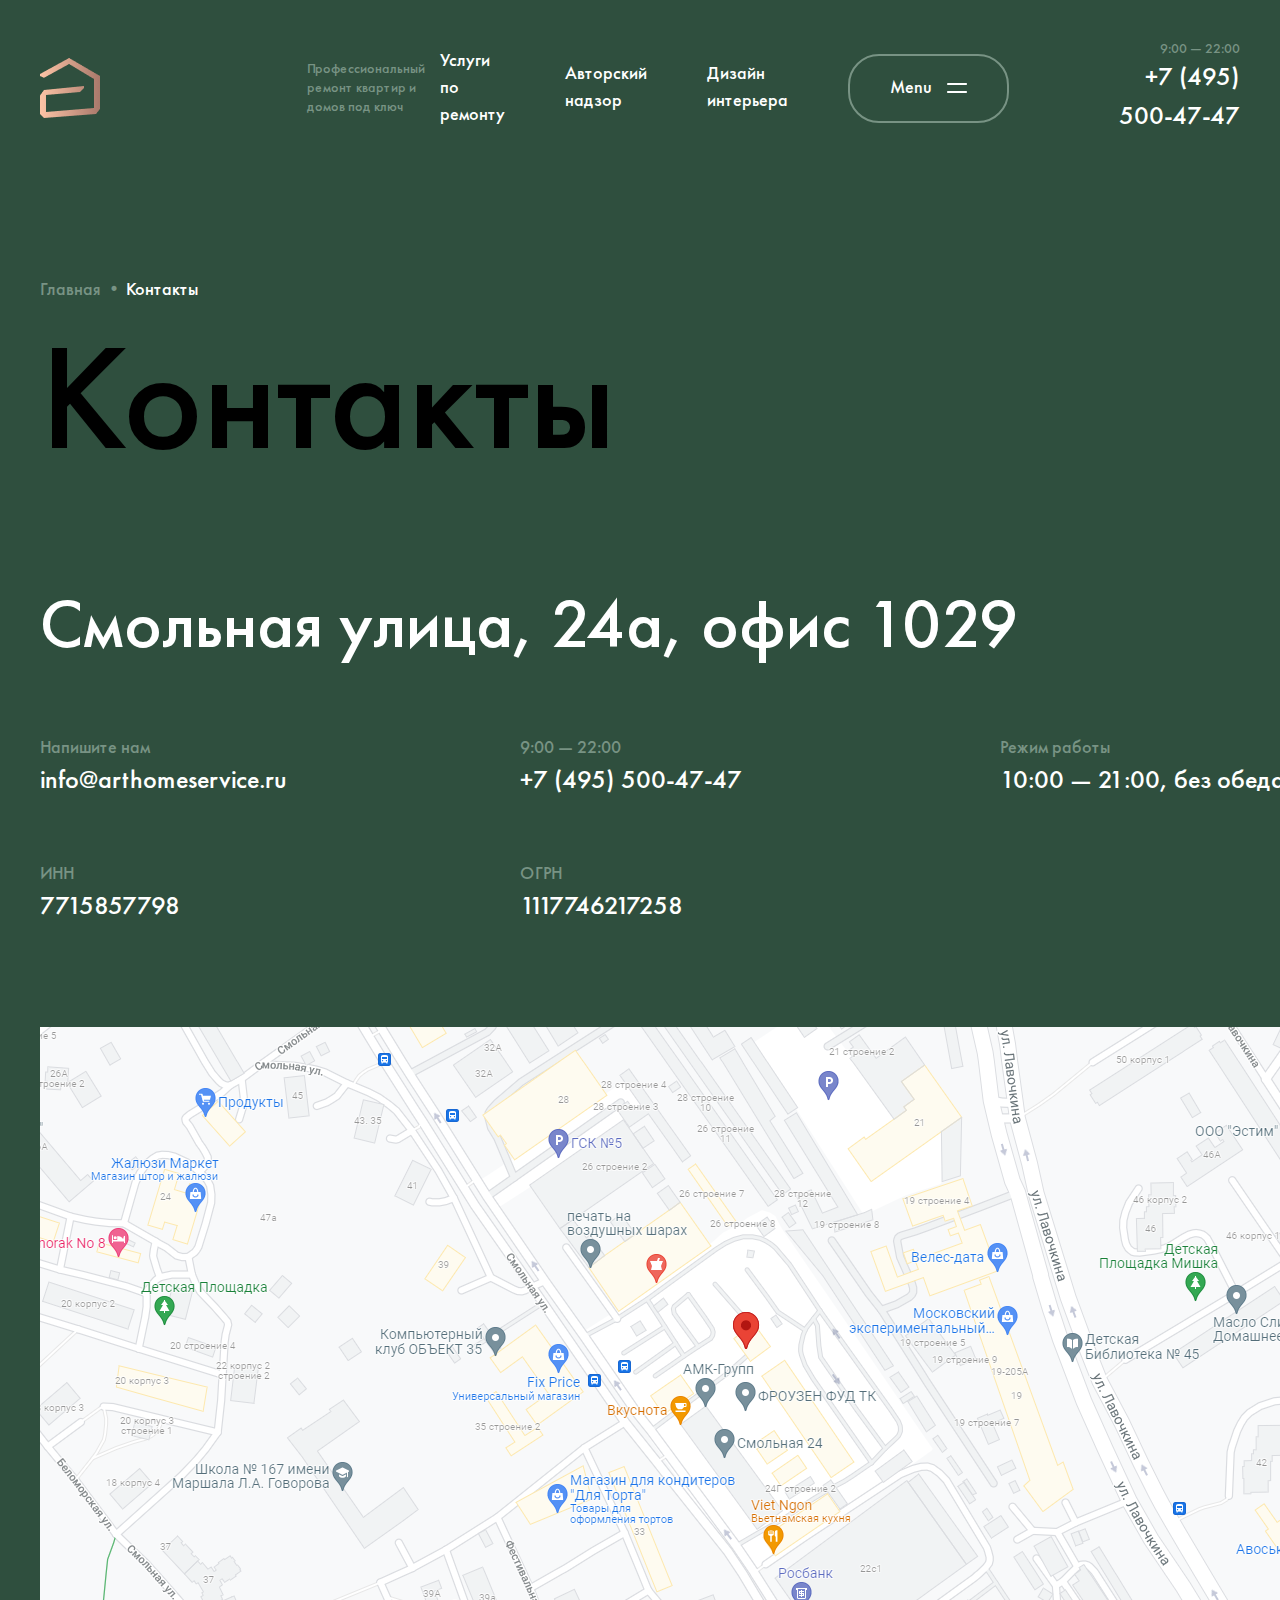
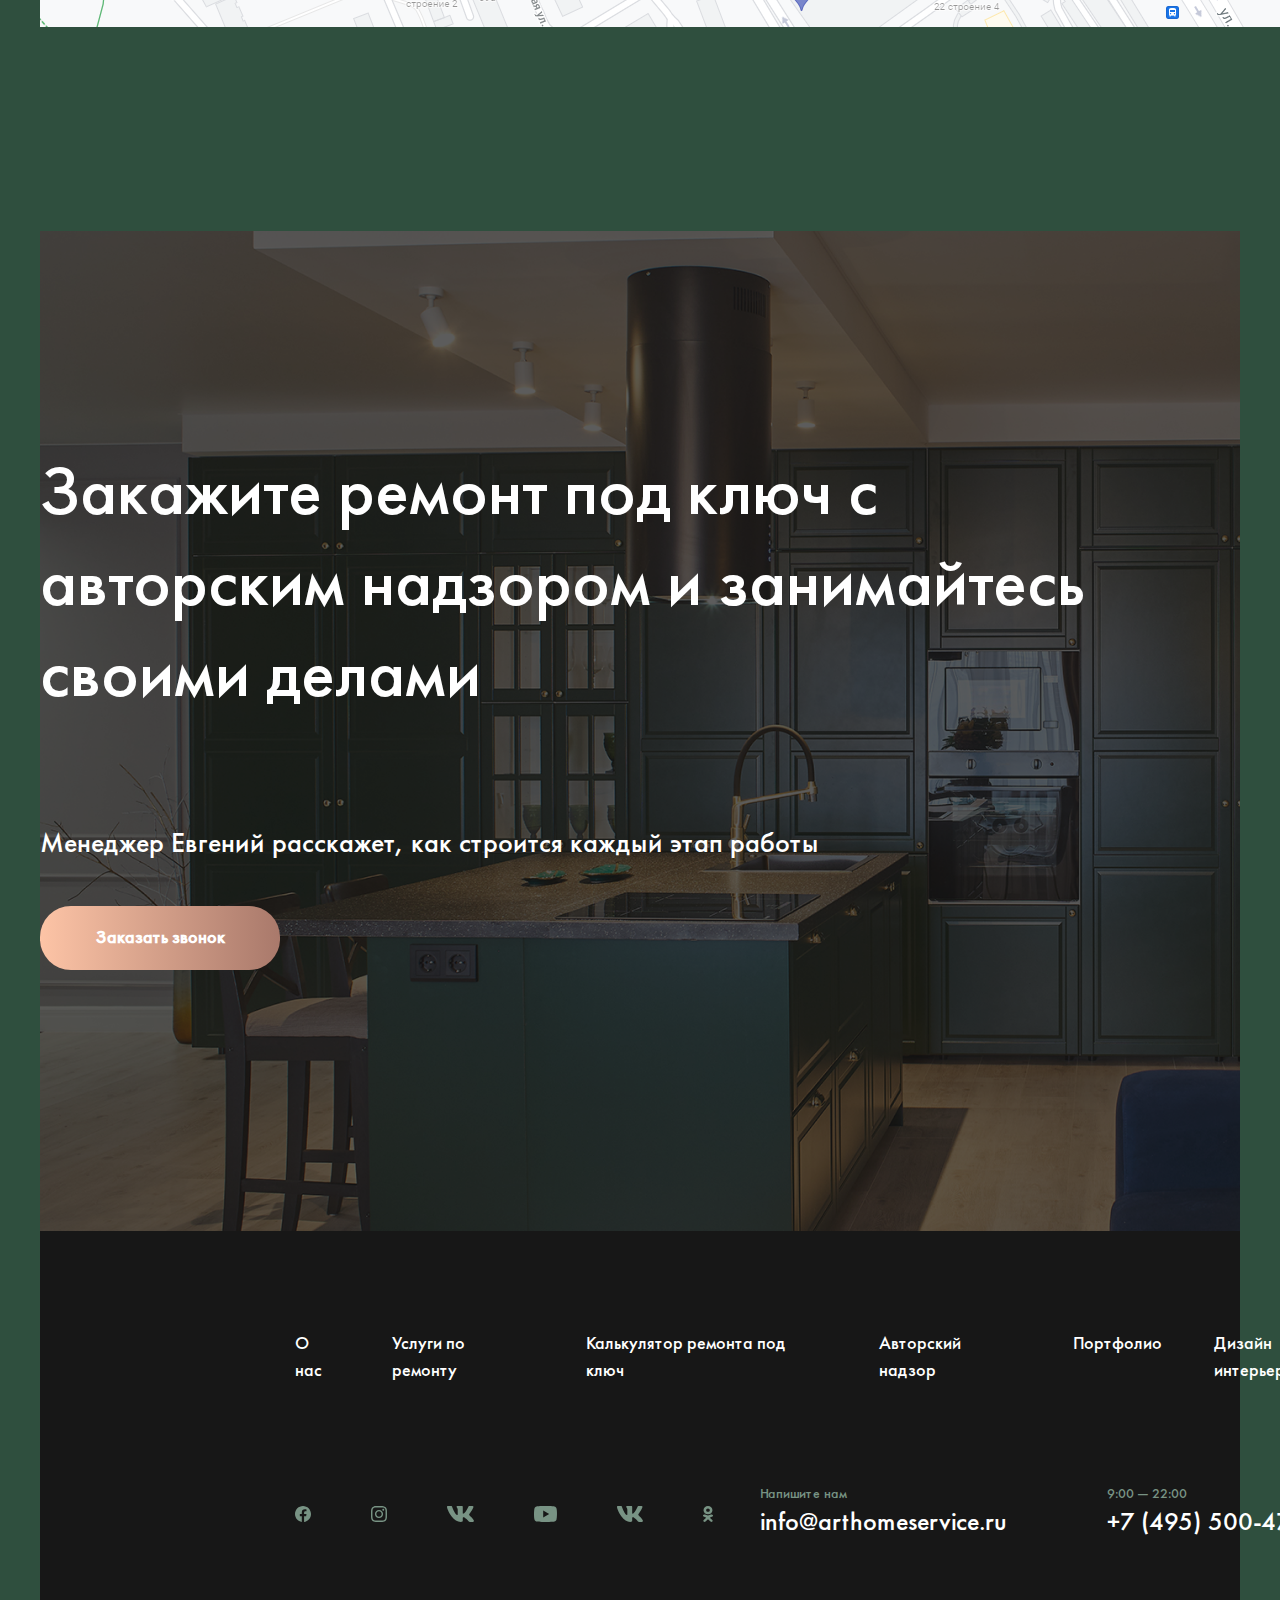
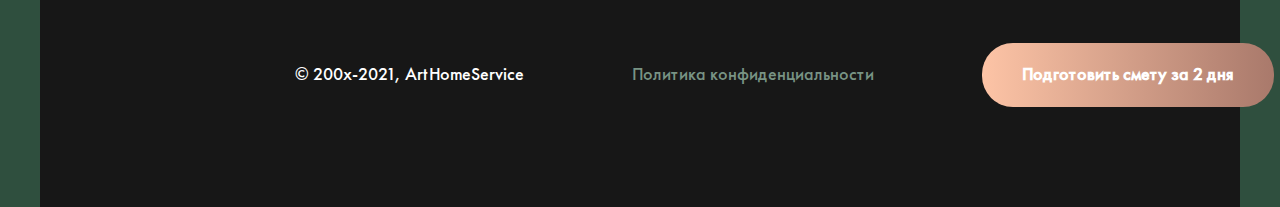
<file: contact.html>
<!DOCTYPE html>
<html lang="en">
  <head>
    <meta charset="UTF-8" />
    <meta name="viewport" content="width=device-width, initial-scale=1.0" />
    <link rel="stylesheet" href="./Font/stylesheet.css" />
    <link rel="stylesheet" href="./style/contact.css" />
    <title>Contacts</title>
  </head>
  <body>
    <header>
      <div class="container-fluid">
        <nav class="navbar full-flex">
          <div class="navbar-left full-flex">
            <img src="./images/logo.png" alt="logo" class="logo" />

            <p class="logo-text col-4">
              Профессиональный ремонт квартир и домов под ключ
            </p>
          </div>
          <div class="navbar-right full-flex">
            <ul class="nav-menu full-flex">
              <li class="nav-item"><a href="#!">Услуги по ремонту</a></li>
              <li class="nav-item"><a href="#!">Авторский надзор</a></li>
              <li class="nav-item"><a href="#!">Дизайн интерьера</a></li>
            </ul>

            <button class="navbar-menu-btn full-flex">
              Menu <img src="./images/svg/IconInterface.svg" alt="svg" />
            </button>

            <a href="#!" class="number">
              <span class="number-time">9:00 — 22:00</span>
              <span class="number-num">+7 (495) 500-47-47</span>
            </a>
          </div>
        </nav>
      <main>
        <section class="contacts">
          <div class="container">
            <p>Главная • <samp>Контакты</samp></p>
            <h1>Контакты</h1>
            <h2>Смольная улица, 24a, офис 1029</h2>
            <div class="contact-info">
                <div class="text">
                    <p>Напишите нам</p>
                    <h3>info@arthomeservice.ru</h3>
                    <p class="small-text">ИНН</p>
                    <h3>7715857798</h3>
                </div>
                <div class="text">
                    <p>9:00 — 22:00</p>
                    <h3>+7 (495) 500-47-47</h3>
                    <p class="small-text">ОГРН</p>
                    <h3>1117746217258</h3>
                </div>
                <div class="text">
                    <p>Режим работы</p>
                    <h3>10:00 — 21:00, без обеда и выходных</h3>
                </div>
            </div>
            <img class="map" src="./images/map.png" alt="">
          </div>
        <div class="sidebar">
          <div class="Calculator">
            <div class="img">
              <img src="./images/calc.png" alt="">
            </div>
            <p>Калькулятор ремонта под ключ</p>
          </div>
          <div class="Order">
            <div class="img">
              <img src="./images/estimate.png" alt="">
            </div>
            <p>Заказ расчета сметы</p>
          </div>
        </div>
        </section>
        <section class="art-home-main">
          <div class="container">
              <div class="all-tag">
                  <h1 class="col-9">Закажите ремонт под ключ c авторским надзором и занимайтесь своими делами</h1>
                  <p class="col-7">Менеджер Евгений расскажет, как строится каждый этап работы</p>
                  <button class="section-btn col-2">Заказать звонок</button>
              </div>
          </div>
      </section>
      </main>
      <footer>
        <div class="container">
            <div class="about-us">
                <ul>
                    <li>O нас</li>
                    <li>Услуги по ремонту</li>
                    <li>Калькулятор ремонта под ключ</li>
                    <li>Авторский надзор</li>
                    <li>Портфолио</li>
                    <li>Дизайн интерьера</li>
                    <li>Отзывы</li>
                    <li>Интересное</li>
                    <li>Контакты</li>
                </ul>
            </div>
            <div class="medium">
                <div class="medium-logos">
                    <img src="./images/fb (1).svg" alt="">
                    <img src="./images/instagram (1).svg" alt="">
                    <img src="./images/vk (1).svg" alt="">
                    <img src="./images/youtube (1).svg" alt="">
                    <img src="./images/vk (1).svg" alt="">
                    <img src="./images/ok (1).svg" alt="">
                </div>
                <div class="medium-right">
                    <span class="left">Напишите нам<p>info@arthomeservice.ru</p></span>
                    <span class="right">9:00 — 22:00<p>+7 (495) 500-47-47</p></span>
                </div>
            </div>

            <div class="family">
                <p class="art-home-200">© 200x-2021, ArtHomeService</p>
                <p class="policy">Политика конфиденциальности</p>
                <button class="footer-btn">Подготовить смету за 2 дня</button>
                <div class="end">
                    <p>Создание и продвижение</p>
                    <img src="./images/logo (1).png" alt="">
                </div>
            </div>
        </div>
    </footer>
    </header>
  </body>
</html>
</file>
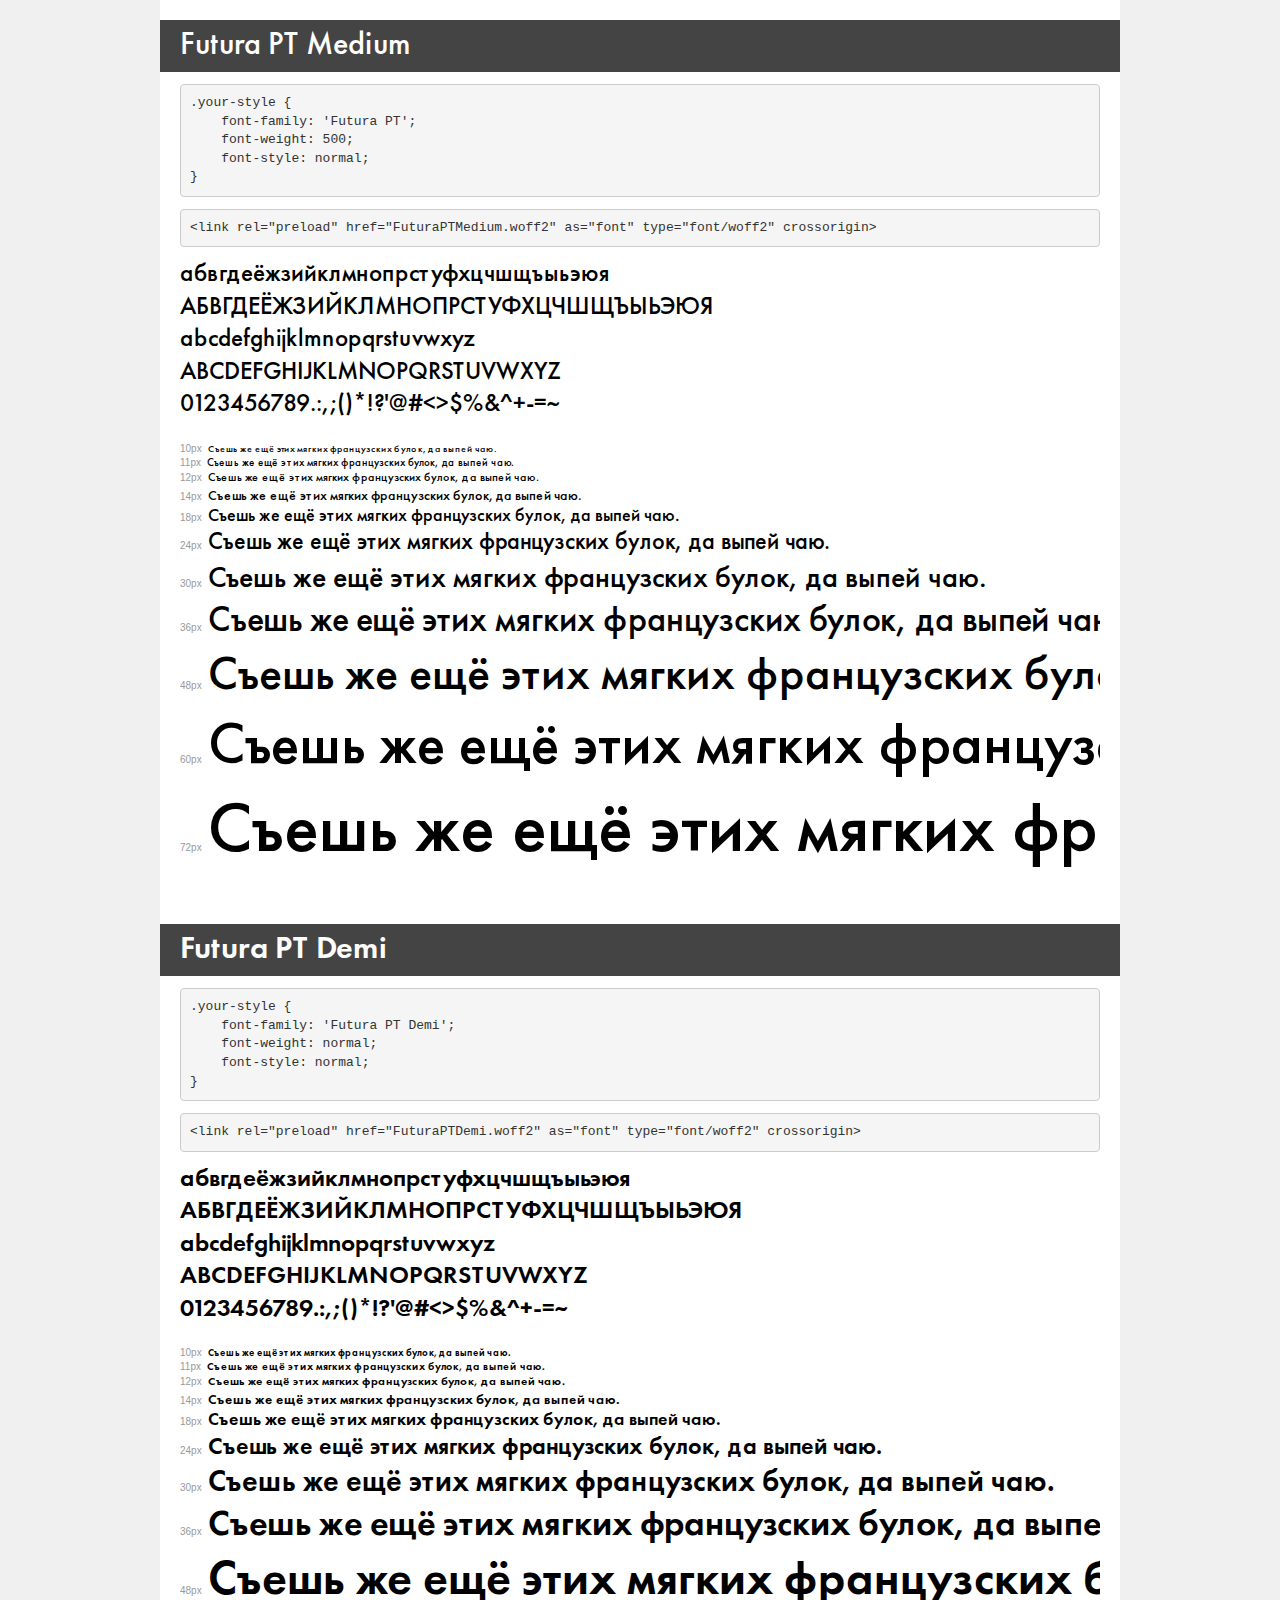
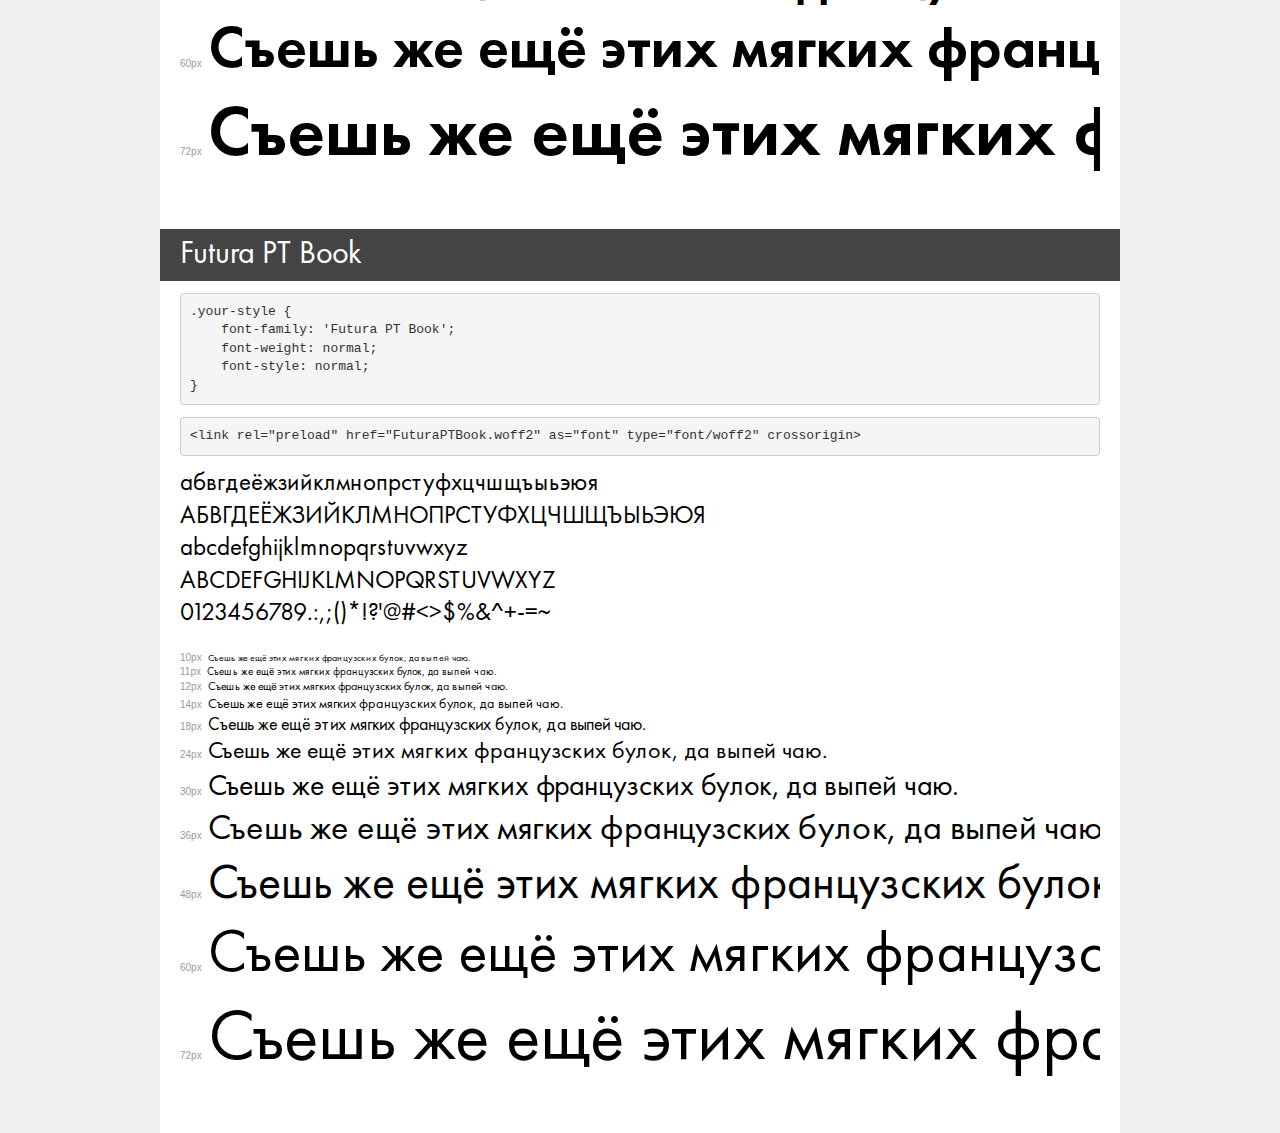
<file: Font/demo.html>
<!DOCTYPE html>
<html lang="en">
<head>
    <meta charset="utf-8">
    <meta http-equiv="X-UA-Compatible" content="IE=edge">
    <meta name="viewport" content="width=device-width, initial-scale=1">
    <meta name="robots" content="noindex, noarchive">
    <meta name="format-detection" content="telephone=no">
    <title>Transfonter demo</title>
    <link href="stylesheet.css" rel="stylesheet">
    <style>
        /*
        http://meyerweb.com/eric/tools/css/reset/
        v2.0 | 20110126
        License: none (public domain)
        */
        html, body, div, span, applet, object, iframe,
        h1, h2, h3, h4, h5, h6, p, blockquote, pre,
        a, abbr, acronym, address, big, cite, code,
        del, dfn, em, img, ins, kbd, q, s, samp,
        small, strike, strong, sub, sup, tt, var,
        b, u, i, center,
        dl, dt, dd, ol, ul, li,
        fieldset, form, label, legend,
        table, caption, tbody, tfoot, thead, tr, th, td,
        article, aside, canvas, details, embed,
        figure, figcaption, footer, header, hgroup,
        menu, nav, output, ruby, section, summary,
        time, mark, audio, video {
            margin: 0;
            padding: 0;
            border: 0;
            font-size: 100%;
            font: inherit;
            vertical-align: baseline;
        }
        /* HTML5 display-role reset for older browsers */
        article, aside, details, figcaption, figure,
        footer, header, hgroup, menu, nav, section {
            display: block;
        }
        body {
            line-height: 1;
        }
        ol, ul {
            list-style: none;
        }
        blockquote, q {
            quotes: none;
        }
        blockquote:before, blockquote:after,
        q:before, q:after {
            content: '';
            content: none;
        }
        table {
            border-collapse: collapse;
            border-spacing: 0;
        }
        /* demo styles */
        body {
            background: #f0f0f0;
            color: #000;
        }
        .page {
            background: #fff;
            width: 920px;
            margin: 0 auto;
            padding: 20px 20px 0 20px;
            overflow: hidden;
        }
        .font-container {
            overflow-x: auto;
            overflow-y: hidden;
            margin-bottom: 40px;
            line-height: 1.3;
            white-space: nowrap;
            padding-bottom: 5px;
        }
        h1 {
            position: relative;
            background: #444;
            font-size: 32px;
            color: #fff;
            padding: 10px 20px;
            margin: 0 -20px 12px -20px;
        }
        .letters {
            font-size: 25px;
            margin-bottom: 20px;
        }
        .s10:before {
            content: '10px';
        }
        .s11:before {
            content: '11px';
        }
        .s12:before {
            content: '12px';
        }
        .s14:before {
            content: '14px';
        }
        .s18:before {
            content: '18px';
        }
        .s24:before {
            content: '24px';
        }
        .s30:before {
            content: '30px';
        }
        .s36:before {
            content: '36px';
        }
        .s48:before {
            content: '48px';
        }
        .s60:before {
            content: '60px';
        }
        .s72:before {
            content: '72px';
        }
        .s10:before, .s11:before, .s12:before, .s14:before,
        .s18:before, .s24:before, .s30:before, .s36:before,
        .s48:before, .s60:before, .s72:before {
            font-family: Arial, sans-serif;
            font-size: 10px;
            font-weight: normal;
            font-style: normal;
            color: #999;
            padding-right: 6px;
        }
        pre {
            display: block;
            padding: 9px;
            margin: 0 0 12px;
            font-family: Monaco, Menlo, Consolas, "Courier New", monospace;
            font-size: 13px;
            line-height: 1.428571429;
            color: #333;
            font-weight: normal;
            font-style: normal;
            background-color: #f5f5f5;
            border: 1px solid #ccc;
            overflow-x: auto;
            border-radius: 4px;
        }
        /* responsive */
        @media (max-width: 959px) {
            .page {
                width: auto;
                margin: 0;
            }
        }
    </style>
</head>
<body>
<div class="page">
    <div class="demo">
        <h1 style="font-family: 'Futura PT'; font-weight: 500; font-style: normal;">Futura PT Medium</h1>
        <pre title="Usage">.your-style {
    font-family: 'Futura PT';
    font-weight: 500;
    font-style: normal;
}</pre>
        <pre title="Preload (optional)">
&lt;link rel=&quot;preload&quot; href=&quot;FuturaPTMedium.woff2&quot; as=&quot;font&quot; type=&quot;font/woff2&quot; crossorigin&gt;</pre>
        <div class="font-container" style="font-family: 'Futura PT'; font-weight: 500; font-style: normal;">
            <p class="letters">
                абвгдеёжзийклмнопрстуфхцчшщъыьэюя<br>
АБВГДЕЁЖЗИЙКЛМНОПРСТУФХЦЧШЩЪЫЬЭЮЯ<br>
abcdefghijklmnopqrstuvwxyz<br>
ABCDEFGHIJKLMNOPQRSTUVWXYZ<br>
                0123456789.:,;()*!?'@#&lt;&gt;$%&^+-=~
            </p>
            <p class="s10" style="font-size: 10px;">Съешь же ещё этих мягких французских булок, да выпей чаю.</p>
            <p class="s11" style="font-size: 11px;">Съешь же ещё этих мягких французских булок, да выпей чаю.</p>
            <p class="s12" style="font-size: 12px;">Съешь же ещё этих мягких французских булок, да выпей чаю.</p>
            <p class="s14" style="font-size: 14px;">Съешь же ещё этих мягких французских булок, да выпей чаю.</p>
            <p class="s18" style="font-size: 18px;">Съешь же ещё этих мягких французских булок, да выпей чаю.</p>
            <p class="s24" style="font-size: 24px;">Съешь же ещё этих мягких французских булок, да выпей чаю.</p>
            <p class="s30" style="font-size: 30px;">Съешь же ещё этих мягких французских булок, да выпей чаю.</p>
            <p class="s36" style="font-size: 36px;">Съешь же ещё этих мягких французских булок, да выпей чаю.</p>
            <p class="s48" style="font-size: 48px;">Съешь же ещё этих мягких французских булок, да выпей чаю.</p>
            <p class="s60" style="font-size: 60px;">Съешь же ещё этих мягких французских булок, да выпей чаю.</p>
            <p class="s72" style="font-size: 72px;">Съешь же ещё этих мягких французских булок, да выпей чаю.</p>
        </div>
    </div>

    <div class="demo">
        <h1 style="font-family: 'Futura PT Demi'; font-weight: normal; font-style: normal;">Futura PT Demi</h1>
        <pre title="Usage">.your-style {
    font-family: 'Futura PT Demi';
    font-weight: normal;
    font-style: normal;
}</pre>
        <pre title="Preload (optional)">
&lt;link rel=&quot;preload&quot; href=&quot;FuturaPTDemi.woff2&quot; as=&quot;font&quot; type=&quot;font/woff2&quot; crossorigin&gt;</pre>
        <div class="font-container" style="font-family: 'Futura PT Demi'; font-weight: normal; font-style: normal;">
            <p class="letters">
                абвгдеёжзийклмнопрстуфхцчшщъыьэюя<br>
АБВГДЕЁЖЗИЙКЛМНОПРСТУФХЦЧШЩЪЫЬЭЮЯ<br>
abcdefghijklmnopqrstuvwxyz<br>
ABCDEFGHIJKLMNOPQRSTUVWXYZ<br>
                0123456789.:,;()*!?'@#&lt;&gt;$%&^+-=~
            </p>
            <p class="s10" style="font-size: 10px;">Съешь же ещё этих мягких французских булок, да выпей чаю.</p>
            <p class="s11" style="font-size: 11px;">Съешь же ещё этих мягких французских булок, да выпей чаю.</p>
            <p class="s12" style="font-size: 12px;">Съешь же ещё этих мягких французских булок, да выпей чаю.</p>
            <p class="s14" style="font-size: 14px;">Съешь же ещё этих мягких французских булок, да выпей чаю.</p>
            <p class="s18" style="font-size: 18px;">Съешь же ещё этих мягких французских булок, да выпей чаю.</p>
            <p class="s24" style="font-size: 24px;">Съешь же ещё этих мягких французских булок, да выпей чаю.</p>
            <p class="s30" style="font-size: 30px;">Съешь же ещё этих мягких французских булок, да выпей чаю.</p>
            <p class="s36" style="font-size: 36px;">Съешь же ещё этих мягких французских булок, да выпей чаю.</p>
            <p class="s48" style="font-size: 48px;">Съешь же ещё этих мягких французских булок, да выпей чаю.</p>
            <p class="s60" style="font-size: 60px;">Съешь же ещё этих мягких французских булок, да выпей чаю.</p>
            <p class="s72" style="font-size: 72px;">Съешь же ещё этих мягких французских булок, да выпей чаю.</p>
        </div>
    </div>

    <div class="demo">
        <h1 style="font-family: 'Futura PT Book'; font-weight: normal; font-style: normal;">Futura PT Book</h1>
        <pre title="Usage">.your-style {
    font-family: 'Futura PT Book';
    font-weight: normal;
    font-style: normal;
}</pre>
        <pre title="Preload (optional)">
&lt;link rel=&quot;preload&quot; href=&quot;FuturaPTBook.woff2&quot; as=&quot;font&quot; type=&quot;font/woff2&quot; crossorigin&gt;</pre>
        <div class="font-container" style="font-family: 'Futura PT Book'; font-weight: normal; font-style: normal;">
            <p class="letters">
                абвгдеёжзийклмнопрстуфхцчшщъыьэюя<br>
АБВГДЕЁЖЗИЙКЛМНОПРСТУФХЦЧШЩЪЫЬЭЮЯ<br>
abcdefghijklmnopqrstuvwxyz<br>
ABCDEFGHIJKLMNOPQRSTUVWXYZ<br>
                0123456789.:,;()*!?'@#&lt;&gt;$%&^+-=~
            </p>
            <p class="s10" style="font-size: 10px;">Съешь же ещё этих мягких французских булок, да выпей чаю.</p>
            <p class="s11" style="font-size: 11px;">Съешь же ещё этих мягких французских булок, да выпей чаю.</p>
            <p class="s12" style="font-size: 12px;">Съешь же ещё этих мягких французских булок, да выпей чаю.</p>
            <p class="s14" style="font-size: 14px;">Съешь же ещё этих мягких французских булок, да выпей чаю.</p>
            <p class="s18" style="font-size: 18px;">Съешь же ещё этих мягких французских булок, да выпей чаю.</p>
            <p class="s24" style="font-size: 24px;">Съешь же ещё этих мягких французских булок, да выпей чаю.</p>
            <p class="s30" style="font-size: 30px;">Съешь же ещё этих мягких французских булок, да выпей чаю.</p>
            <p class="s36" style="font-size: 36px;">Съешь же ещё этих мягких французских булок, да выпей чаю.</p>
            <p class="s48" style="font-size: 48px;">Съешь же ещё этих мягких французских булок, да выпей чаю.</p>
            <p class="s60" style="font-size: 60px;">Съешь же ещё этих мягких французских булок, да выпей чаю.</p>
            <p class="s72" style="font-size: 72px;">Съешь же ещё этих мягких французских булок, да выпей чаю.</p>
        </div>
    </div>

</div>
</body>
</html>
</file>
<file: Font/stylesheet.css>
@font-face {
    font-family: 'Futura PT';
    src: url('FuturaPTMedium.eot');
    src: url('FuturaPTMedium.eot?#iefix') format('embedded-opentype'),
        url('FuturaPTMedium.woff2') format('woff2'),
        url('FuturaPTMedium.woff') format('woff'),
        url('FuturaPTMedium.ttf') format('truetype');
    font-weight: 500;
    font-style: normal;
    font-display: swap;
}

@font-face {
    font-family: 'Futura PT Demi';
    src: url('FuturaPTDemi.eot');
    src: url('FuturaPTDemi.eot?#iefix') format('embedded-opentype'),
        url('FuturaPTDemi.woff2') format('woff2'),
        url('FuturaPTDemi.woff') format('woff'),
        url('FuturaPTDemi.ttf') format('truetype');
    font-weight: normal;
    font-style: normal;
    font-display: swap;
}

@font-face {
    font-family: 'Futura PT Book';
    src: url('FuturaPTBook.eot');
    src: url('FuturaPTBook.eot?#iefix') format('embedded-opentype'),
        url('FuturaPTBook.woff2') format('woff2'),
        url('FuturaPTBook.woff') format('woff'),
        url('FuturaPTBook.ttf') format('truetype');
    font-weight: normal;
    font-style: normal;
    font-display: swap;
}
</file>
<file: style/contact.css>
@import url(./global.css);
@import url(./grid.css);
@import url(./navbar.css);

@media (min-width: 30em) and (max-width: 80em) {
  body {
    background-color: black;
    
  }
}

header {
  background: var(--color-green);
}

.contacts {
  padding: 100px 0px 200px;
  position: relative;
}

.contacts p {
  font-family: Futura PT;
  font-size: 18px;
  font-weight: 400;
  line-height: 27px;
  text-align: left;
  color: var(--color-green-light);
}

.contacts p samp {
  font-family: Futura PT;
  font-size: 18px;
  font-weight: 400;
  line-height: 27px;
  text-align: left;
  color: var(--color-white);
}

.contacts h1 {
  font-family: Futura PT;
  font-size: 150px;
  font-weight: 400;
  line-height: 150px;
  text-align: left;
  margin-top: 30px;
}

.contacts h2 {
  font-family: Futura PT;
  font-size: 70px;
  font-weight: 400;
  line-height: 91px;
  text-align: left;
  color: var(--color-white);
  margin-top: 100px;
}

.contact-info {
  display: flex;
  gap: 30px;
}

.contact-info h3 {
  font-family: Futura PT;
  font-size: 26px;
  font-weight: 400;
  line-height: 39px;
  text-align: left;
  color: var(--color-white);
}

.contact-info .text {
  width: 450px;
}

.contact-info .text p {
  margin-top: 60px;
}

.map {
  margin-top: 100px;
}

.sidebar {
  position: absolute;
  top: 780px;
  left: 1665px;
}

.Calculator,
.Order {
  display: flex;
  width: 255px;
  height: 88px;
  background: var(--color-dark2);
  padding: 20px 30px;
  gap: 20px;
}
.Calculator img,
.Order img {
  width: 22px;
  height: 30px;
}
.Calculator p,
.Order p {
  font-family: Futura PT;
  font-size: 18px;
  font-weight: 600;
  line-height: 24.3px;
  text-align: left;
  width: 153px;
  color: var(--color-white);
}

.sidebar .img {
  display: flex;
  justify-content: center;
  align-items: center;
}
.art-home-main {
  background-image: url(../images/bg.png);
  background-size: cover;
  background-color: var(--color-dark);
  padding: 220px 0px 261px 0px;
}

.art-home-main .all-tag h1 {
  font-family: Futura PT;
  font-size: 70px;
  font-weight: 400;
  line-height: 91px;
  text-align: left;
  color: var(--color-white);
  margin-bottom: 100px;
}

.art-home-main .all-tag p {
  font-family: Futura PT;
  font-size: 28px;
  font-weight: 400;
  line-height: 42px;
  text-align: left;
  color: var(--color-white);
  margin-bottom: 40px;

}

.art-home-main .all-tag .section-btn {
  font-family: Futura PT;
  font-size: 18px;
  font-weight: 600;
  line-height: 24.3px;
  text-align: left;
  padding: 20px 40px;
  border-radius: 31px;
  border: none;
  color: var(--color-white);

  text-align: center;
  background: var(--color-grad-gold);
}

footer {
  background-color: var(--color-dark);
  padding: 100px 255px;
}

.about-us ul {
  display: flex;
  gap: 51.5px;

}

.about-us ul li {
  list-style: none;
  font-family: Futura PT;
  font-size: 18px;
  font-weight: 400;
  line-height: 27px;
  text-align: left;
  color: var(--color-white);
  margin-bottom: 100px;
}

.medium {
  display: flex;
  gap: 445px;
  align-items: center;
  margin-bottom: 100px;
}

.medium .medium-logos {
  display: flex;
  width: 20px;
  height: 16px;
  gap: 60px;
}

.medium .medium-right {
  display: flex;
  gap: 100px;
}

.medium .medium-right .left {
  font-family: Futura PT;
  font-size: 14px;
  font-weight: 400;
  line-height: 18.9px;
  text-align: left;
  color: var(--color-green-light);
}

.medium .medium-right .left p {
  font-family: Futura PT;
  font-size: 26px;
  font-weight: 400;
  line-height: 39px;
  text-align: right;
  color: var(--color-white);
}

.medium .medium-right .right {
  font-family: Futura PT;
  font-size: 14px;
  font-weight: 400;
  line-height: 18.9px;
  text-align: left;
  color: var(--color-green-light);
}

.medium .medium-right .right p {
  font-family: Futura PT;
  font-size: 26px;
  font-weight: 400;
  line-height: 39px;
  text-align: right;
  color: var(--color-white);
}

.family {
  display: flex;
  gap: 108px;
  align-items: center;
}

.family .end {
  display: flex;
  gap: 44px;
  align-items: center;
}

.family .art-home-200 {
  font-family: Futura PT;
  font-size: 18px;
  font-weight: 400;
  line-height: 27px;
  text-align: left;
  color: var(--color-white);
}

.family .policy {
  font-family: Futura PT;
  font-size: 18px;
  font-weight: 400;
  line-height: 27px;
  text-align: left;
  color: var(--color-green-light);
}

.family .footer-btn {
  padding: 20px 40px;
  font-family: Futura PT;
  font-size: 18px;
  font-weight: 600;
  line-height: 24.3px;
  text-align: left;
  border: none;
  border-radius: 31px;
  color: var(--color-white);
  background: linear-gradient(90deg, #FDC4A6 0%, #A9796B 100%);
}

.family .end p {
  font-family: Futura PT;
  font-size: 18px;
  font-weight: 400;
  line-height: 27px;
  text-align: left;
  color: var(--color-green-light);
}

.family .end img {
  width: 84px;
  height: 41.66px;

}
</file>
